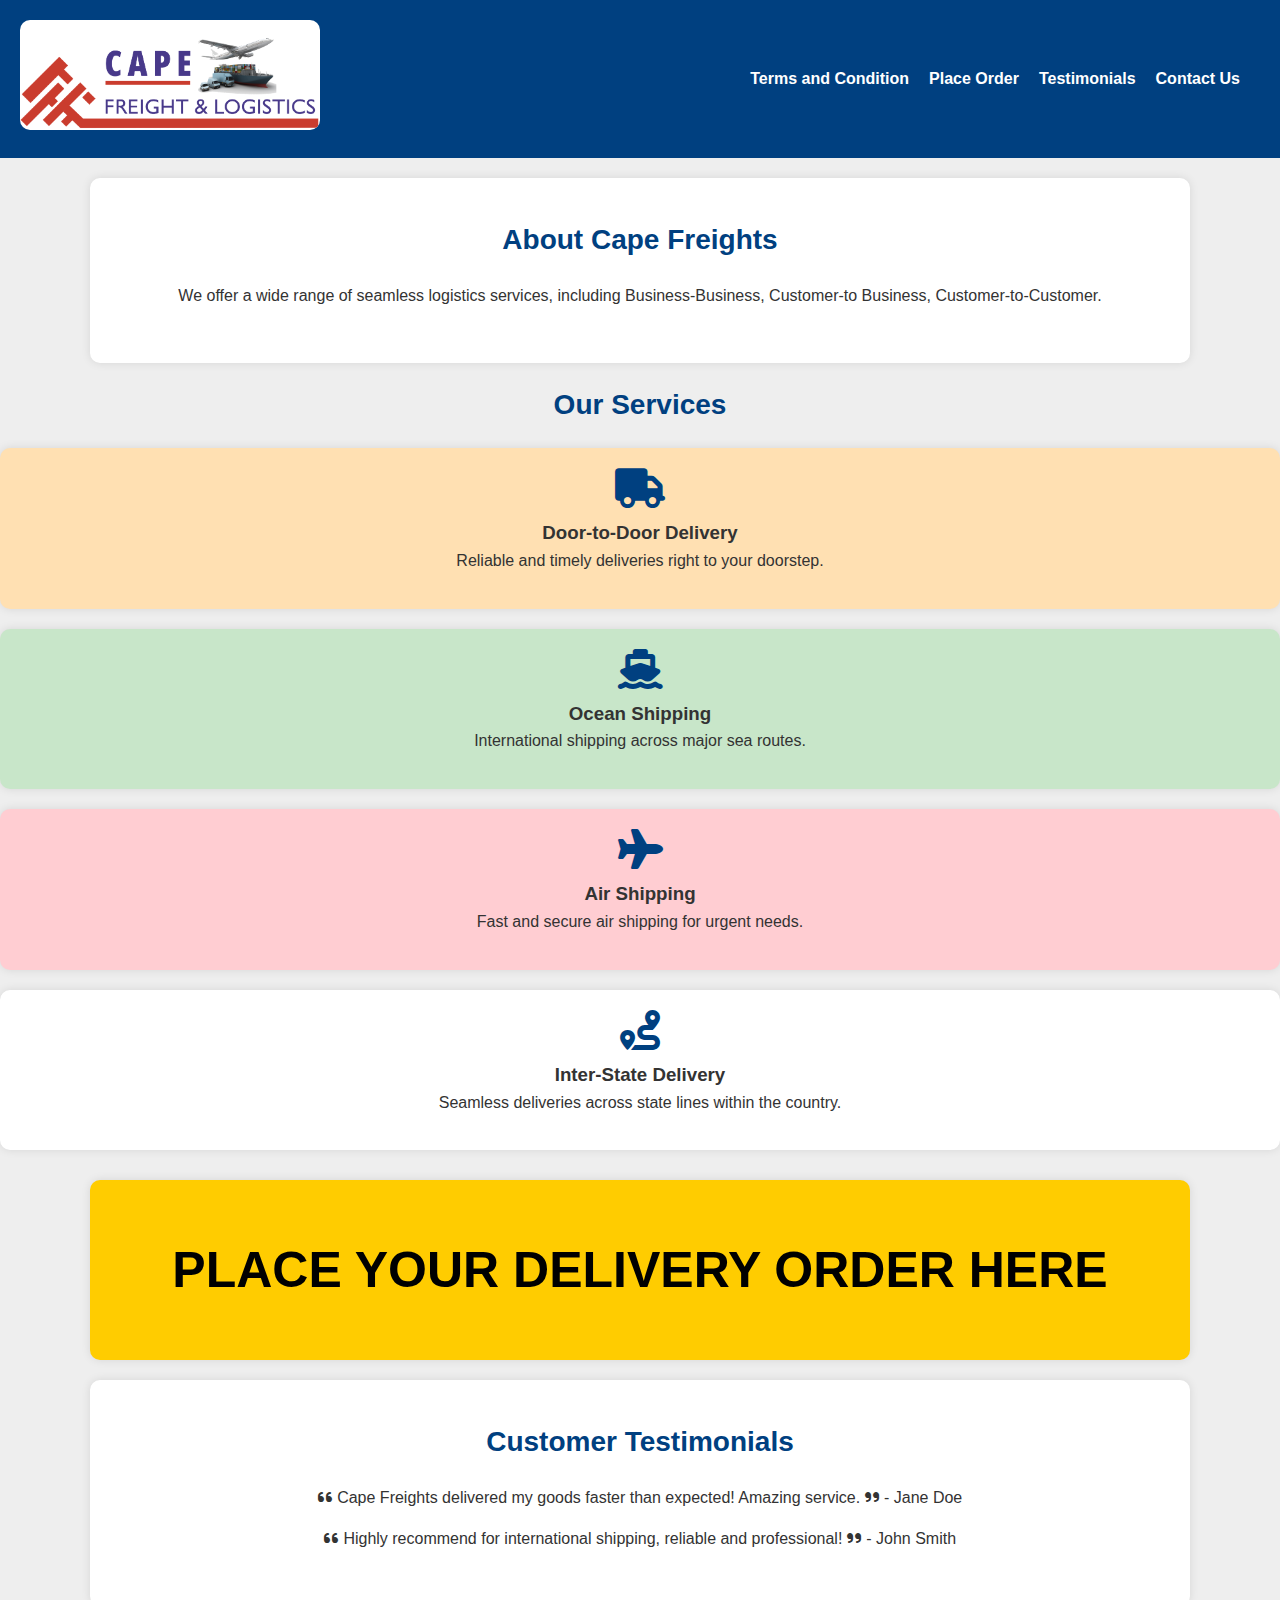
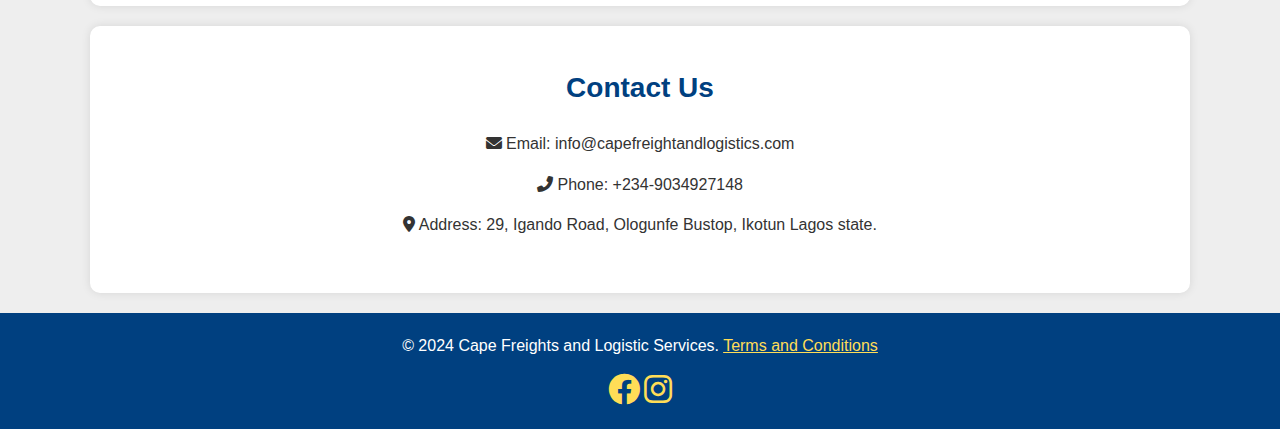
<file: index.html>
<!DOCTYPE html>
<html lang="en">
<head>
    <meta charset="UTF-8">
    <meta name="viewport" content="width=device-width, initial-scale=1.0">
    <title>Cape Freights and Logistic Services</title>
    <!-- Link to Font Awesome for social icons and service icons -->
    <link rel="stylesheet" href="https://cdnjs.cloudflare.com/ajax/libs/font-awesome/6.0.0-beta3/css/all.min.css">
    <link rel="stylesheet" href="capewebmob.css">
</head>
<body>

    <!-- Header with Logo -->
    <header>
        <div class="logo">
            <a href="/">
                <img src="SHip WIth Cape Logo.png" alt="Cape Freights Logo">
            </a>
        </div>
        <nav>
            <ul>
                <li><a href="terms_condition.html">Terms and Condition</a></li>
                <li><a href="getquote.html">Place Order</a></li>
                <li><a href="#testimonials">Testimonials</a></li>
                <li><a href="#contact">Contact Us</a></li>
            </ul>
        </nav>
    </header>

    <!-- About the Company -->
    <section id="about" class="section">
        <h2>About Cape Freights</h2>
        <p>We offer a wide range of seamless logistics services, including Business-Business, Customer-to Business, Customer-to-Customer.</p>
    </section>

    <!-- Services Offered -->
    <section id="services" class="SECTION" class="section">
        <h2>Our Services</h2>
        <div class="service-item">
            <i class="fas fa-truck fa-2x"></i>
            <h3>Door-to-Door Delivery</h3>
            <p>Reliable and timely deliveries right to your doorstep.</p>
        </div>
        <div class="service-item">
            <i class="fas fa-ship fa-2x"></i>
            <h3>Ocean Shipping</h3>
            <p>International shipping across major sea routes.</p>
        </div>
        <div class="service-item">
            <i class="fas fa-plane fa-2x"></i>
            <h3>Air Shipping</h3>
            <p>Fast and secure air shipping for urgent needs.</p>
        </div>
        <div class="service-item">
            <i class="fas fa-route fa-2x"></i>
            <h3>Inter-State Delivery</h3>
            <p>Seamless deliveries across state lines within the country.</p>
        </div>
    </section>

    <!-- Get a Quote Section -->
    <section id="quote" class="section">
        <h1><a href="getquote.html">PLACE YOUR DELIVERY ORDER HERE</a></h1>
    </section>

    <!-- Testimonials -->
    <section id="testimonials" class="section">
        <h2>Customer Testimonials</h2>
        <p><i class="fas fa-quote-left"></i> Cape Freights delivered my goods faster than expected! Amazing service. <i class="fas fa-quote-right"></i> - Jane Doe</p>
        <p><i class="fas fa-quote-left"></i> Highly recommend for international shipping, reliable and professional! <i class="fas fa-quote-right"></i> - John Smith</p>
    </section>

    <!-- Contact Information -->
    <section id="contact" class="section">
        <h2>Contact Us</h2>
        <p><i class="fas fa-envelope"></i> Email: info@capefreightandlogistics.com</p>
        <p><i class="fas fa-phone-alt"></i> Phone: +234-9034927148</p>
        <p><i class="fas fa-map-marker-alt"></i> Address: 29, Igando Road, Ologunfe Bustop, Ikotun Lagos state.</p>
    </section>

    <!-- Footer with Social Media Links -->
    <footer>
        <p>&copy; 2024 Cape Freights and Logistic Services. <a href="#terms">Terms and Conditions</a></p>
        <!-- Social Media Links -->
        <div class="social-links">
            <a href="https://www.facebook.com/capefreights" target="_blank"><i class="fab fa-facebook fa-2x"></i></a>
            <a href="https://www.instagram.com/capefreights" target="_blank"><i class="fab fa-instagram fa-2x"></i></a>
        </div>
    </footer>

</body>
</html>
</file>
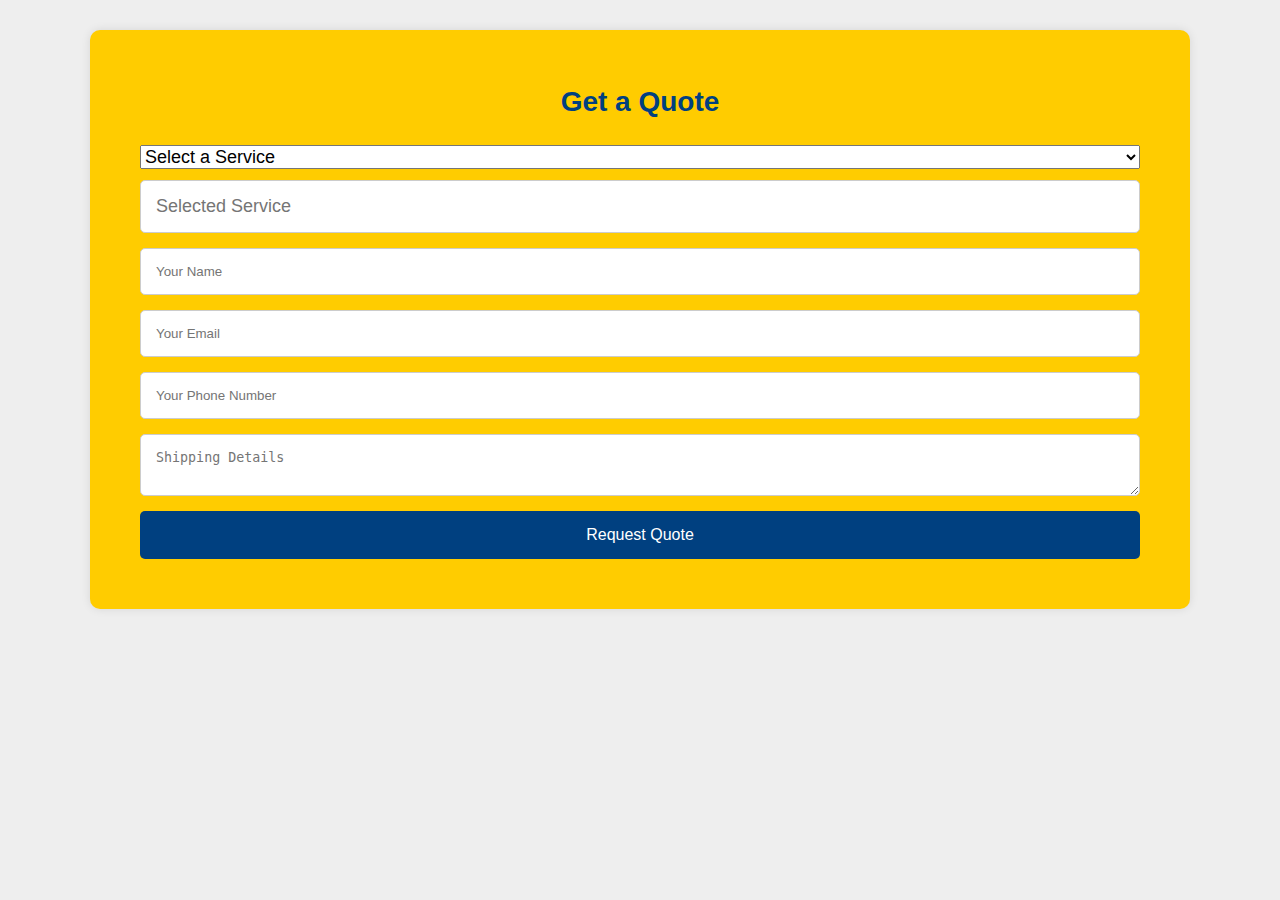
<file: getquote.html>
<!DOCTYPE html>
<html lang="en">
<head>
    <meta charset="UTF-8">
    <meta name="viewport" content="width=device-width, initial-scale=1.0">
    <title>Cape Freights and Logistic Services</title>
    <!-- Link to Font Awesome for icons -->
    <link rel="stylesheet" href="https://cdnjs.cloudflare.com/ajax/libs/font-awesome/6.0.0-beta3/css/all.min.css">
    <link rel="stylesheet" href="capewebmob.css">
</head>
<body>

    <!-- Get a Quote Section with Additional Address Inputs -->
    <section id="quote" class="section">
        <h2>Get a Quote</h2>
        <form id="quote-form" action="#" method="post">
            <!-- Dropdown for Service Selection -->
            <select id="service-dropdown" name="service-type" required style="width: 100%; font-size: 18px;">
                <option value="" disabled selected>Select a Service</option>
                <option value="door-to-door">Door-to-Door Delivery</option>
                <option value="ocean-shipping">Ocean Shipping</option>
                <option value="air-shipping">Air Shipping</option>
                <option value="interstate-delivery">Inter-State Delivery</option>
            </select>

            <!-- Selected service will appear here -->
            <input type="text" id="selected-service" name="selected-service" placeholder="Selected Service" readonly style="width: 100%; font-size: 18px; margin-top: 10px;">

            <!-- Other Inputs -->
            <input type="text" name="name" placeholder="Your Name" required>
            <input type="email" name="email" placeholder="Your Email" required>
            <input type="tel" name="phone" placeholder="Your Phone Number" required>

            <!-- Address Inputs (Initially Hidden) -->
            <div id="address-fields" style="display:none;">
                <!-- Country -->
                <input type="text" id="country" name="country" placeholder="Country" style="width: 100%;">
                <!-- State -->
                <input type="text" id="state" name="state" placeholder="State" style="width: 100%;">
                <!-- Province or Local Government -->
                <input type="text" id="province" name="province" placeholder="Province or Local Government" style="width: 100%;">
                <!-- House Number -->
                <input type="text" id="house-number" name="house-number" placeholder="House Number" style="width: 100%;">
                <!-- Office or Home -->
                <select id="office-home" name="office-home" style="width: 100%;">
                    <option value="" disabled selected>Is it an Office or Home?</option>
                    <option value="office">Office</option>
                    <option value="home">Home</option>
                </select>
                <!-- Building Number -->
                <input type="text" id="building-number" name="building-number" placeholder="Building Number" style="width: 100%;">
            </div>

            <textarea name="details" placeholder="Shipping Details" required></textarea>
            <button type="submit">Request Quote</button>
        </form>
    </section>

    <script>
        // Display selected service in another input box
        document.getElementById('service-dropdown').addEventListener('change', function() {
            const selectedService = this.options[this.selectedIndex].text;
            document.getElementById('selected-service').value = selectedService;

            // Show address fields for specific services and make required fields
            const addressFields = document.getElementById('address-fields');
            const serviceValue = this.value;

            // Reset required attributes
            document.querySelectorAll('#address-fields input, #address-fields select').forEach(input => {
                input.required = false;
                input.style.display = 'none'; // Hide all fields initially
            });

            addressFields.style.display = 'block'; // Show address fields

            // Determine which fields to show and make required based on the service
            if (serviceValue === 'ocean-shipping' || serviceValue === 'air-shipping') {
                // Require all fields for Ocean and Air Shipping
                ['country', 'state', 'province', 'house-number', 'office-home', 'building-number'].forEach(id => {
                    document.getElementById(id).required = true;
                    document.getElementById(id).style.display = 'block'; // Show these fields
                });
            } else if (serviceValue === 'door-to-door') {
                // Require State, Province, and Building Number for Door-to-Door Delivery
                ['state', 'province', 'building-number'].forEach(id => {
                    document.getElementById(id).required = true;
                    document.getElementById(id).style.display = 'block'; // Show these fields
                });
            } else if (serviceValue === 'interstate-delivery') {
                // Require State and Province for Inter-State Delivery
                ['state', 'province'].forEach(id => {
                    document.getElementById(id).required = true;
                    document.getElementById(id).style.display = 'block'; // Show these fields
                });
            }
        });

        // Confirmation before form submission
        document.getElementById('quote-form').addEventListener('submit', function(event) {
            // Gather form data for the confirmation dialog
            const service = document.getElementById('selected-service').value;
            const name = document.querySelector('input[name="name"]').value;
            const email = document.querySelector('input[name="email"]').value;
            const phone = document.querySelector('input[name="phone"]').value;
            const details = document.querySelector('textarea[name="details"]').value;

            // Create a confirmation message
            const confirmationMessage = `
                Please confirm your details:\n
                Service: ${service}\n
                Name: ${name}\n
                Email: ${email}\n
                Phone: ${phone}\n
                Shipping Details: ${details}\n
                \n
                Do you want to submit this information?`;

            // Display the confirmation dialog
            const userConfirmed = confirm(confirmationMessage);

            // If the user cancels, prevent the form submission
            if (!userConfirmed) {
                event.preventDefault();
            }
        });
    </script>
    <script src="script.js"></script>
</body>
</html>
</file>
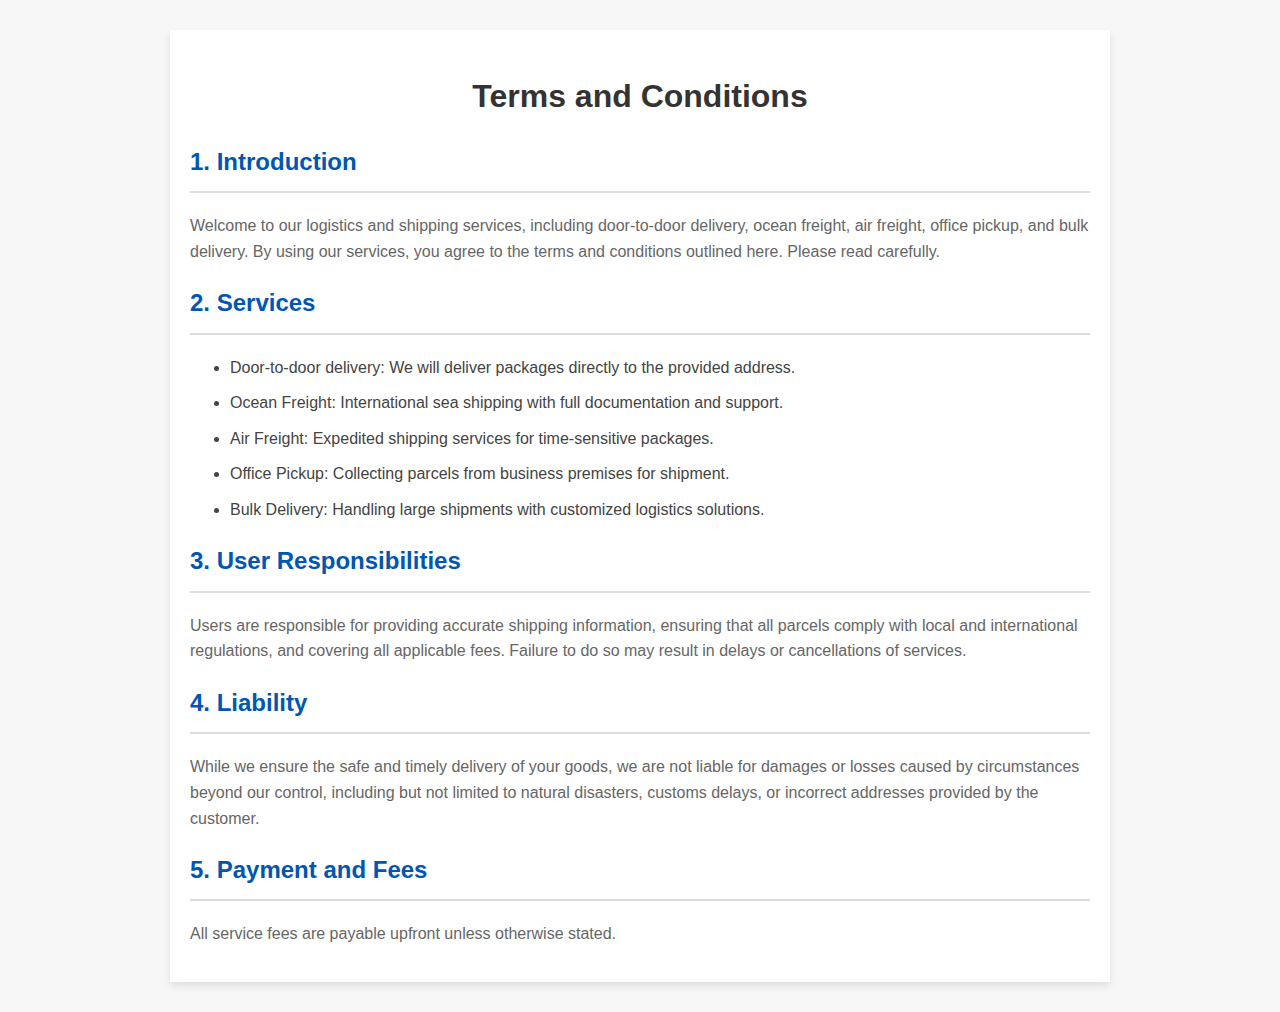
<file: terms_condition.html>
<!DOCTYPE html>
<html lang="en">

<head>
    <meta charset="UTF-8">
    <meta name="viewport" content="width=device-width, initial-scale=1.0">
    <title>Terms and Conditions</title>
    <style>
        body {
            font-family: Arial, sans-serif;
            line-height: 1.6;
            background-color: #f7f7f7;
            margin: 0;
            padding: 0;
        }

        .container {
            max-width: 900px;
            margin: 30px auto;
            padding: 20px;
            background-color: white;
            box-shadow: 0 4px 8px rgba(0, 0, 0, 0.1);
        }

        h1 {
            text-align: center;
            color: #333;
            margin-bottom: 20px;
        }

        h2 {
            color: #0056b3;
            margin-bottom: 15px;
        }

        p {
            margin-bottom: 15px;
            color: #666;
        }

        ul {
            margin-bottom: 20px;
        }

        ul li {
            margin-bottom: 10px;
            color: #444;
        }

        .section-title {
            border-bottom: 2px solid #ddd;
            padding-bottom: 10px;
            margin-bottom: 20px;
            font-weight: bold;
            color: #0056b3;
        }

        .footer {
            text-align: center;
            margin-top: 40px;
            font-size: 14px;
            color: #999;
        }
    </style>
</head>

<body>
    <div class="container">
        <h1>Terms and Conditions</h1>

        <div class="section">
            <h2 class="section-title">1. Introduction</h2>
            <p>Welcome to our logistics and shipping services, including door-to-door delivery, ocean freight, air freight, office pickup, and bulk delivery. By using our services, you agree to the terms and conditions outlined here. Please read carefully.</p>
        </div>

        <div class="section">
            <h2 class="section-title">2. Services</h2>
            <ul>
                <li>Door-to-door delivery: We will deliver packages directly to the provided address.</li>
                <li>Ocean Freight: International sea shipping with full documentation and support.</li>
                <li>Air Freight: Expedited shipping services for time-sensitive packages.</li>
                <li>Office Pickup: Collecting parcels from business premises for shipment.</li>
                <li>Bulk Delivery: Handling large shipments with customized logistics solutions.</li>
            </ul>
        </div>

        <div class="section">
            <h2 class="section-title">3. User Responsibilities</h2>
            <p>Users are responsible for providing accurate shipping information, ensuring that all parcels comply with local and international regulations, and covering all applicable fees. Failure to do so may result in delays or cancellations of services.</p>
        </div>

        <div class="section">
            <h2 class="section-title">4. Liability</h2>
            <p>While we ensure the safe and timely delivery of your goods, we are not liable for damages or losses caused by circumstances beyond our control, including but not limited to natural disasters, customs delays, or incorrect addresses provided by the customer.</p>
        </div>

        <div class="section">
            <h2 class="section-title">5. Payment and Fees</h2>
            <p>All service fees are payable upfront unless otherwise stated.
</file>
<file: capewebmob.css>
/* Global reset and box-sizing */
* {
    margin: 0;
    padding: 0;
    box-sizing: border-box;
}

body {
    font-family: Arial, sans-serif;
    line-height: 1.6;
    background-color: #eeeeee;
    color: #333;
    animation: fadeIn 2s ease-in-out;
}

@keyframes fadeIn {
    from { opacity: 0; }
    to { opacity: 1; }
}

/* HEADER */
header {
    background-color: #004080;
    color: white;
    padding: 20px;
    display: flex;
    justify-content: space-between;
    align-items: center;
    flex-wrap: wrap;
    animation: slideIn 2s ease-in-out;
}

@keyframes slideIn {
    from { transform: translateY(-100%); }
    to { transform: translateY(0); }
}

header .logo img {
    max-width: 300px;
    height: auto;
    background-color: white;
    border-radius: 10px;
    animation: zoomIn 2s ease;
}

@keyframes zoomIn {
    from { transform: scale(0.8); opacity: 0; }
    to { transform: scale(1); opacity: 1; }
}

nav ul {
    list-style: none;
    display: flex;
    flex-wrap: wrap;
}

nav ul li {
    margin-right: 20px;
}

nav ul li a {
    color: white;
    text-decoration: none;
    font-weight: bold;
}

nav ul li a:hover {
    color: #ffdd57;
}

/* SECTION */
.section {
    padding: 40px 20px;
    margin: 20px auto;
    max-width: 1100px;
    background-color: #fff;
    border-radius: 10px;
    box-shadow: 0 0 10px rgba(0, 0, 0, 0.1);
    animation: fadeInUp 1.5s ease;
}

@keyframes fadeInUp {
    from { opacity: 0; transform: translateY(20px); }
    to { opacity: 1; transform: translateY(0); }
}

h2 {
    font-size: 28px;
    margin-bottom: 20px;
    color: #004080;
    text-align: center;
}

p {
    font-size: 16px;
    margin-bottom: 15px;
    text-align: center;
}

/* SERVICE ITEMS with Different Background Colors */
.service-item {
    background: #fff;
    padding: 20px;
    margin-bottom: 20px;
    border-radius: 10px;
    text-align: center;
    box-shadow: 0 0 10px rgba(0, 0, 0, 0.1);
    transition: transform 0.3s ease-in-out;
    animation: bounceIn 2s ease;
}

@keyframes bounceIn {
    0% { transform: scale(0.8); opacity: 0; }
    50% { transform: scale(1.1); opacity: 1; }
    100% { transform: scale(1); opacity: 1; }
}

.service-item:nth-child(1) {
    background-color: #e1f5fe; /* Light Blue */
}

.service-item:nth-child(2) {
    background-color: #ffe0b2; /* Light Orange */
}

.service-item:nth-child(3) {
    background-color: #c8e6c9; /* Light Green */
}

.service-item:nth-child(4) {
    background-color: #ffcdd2; /* Light Red */
}

.service-item i {
    color: #004080;
    font-size: 40px;
    margin-bottom: 10px;
}

.service-item:hover {
    transform: translateY(-10px);
}

/* QUOTE SECTION */
#quote {
    background-color: #ffcc00; /* Standout background color */
    color: #000;
    text-align: center;
    padding: 50px;
    margin-top: 30px;
    border-radius: 10px;
    animation: fadeInDown 1.5s ease;
}

@keyframes fadeInDown {
    from { opacity: 0; transform: translateY(-30px); }
    to { opacity: 1; transform: translateY(0); }
}

#quote h1 {
    font-size: 50px;
    margin: 0;
}

#quote a {
    text-decoration: none; /* Remove underline */
    color: #000; /* Change text color */
    transition: color 0.3s ease;
}

#quote a:hover {
    color: #ff6600; /* Change color on hover */
}

/* TESTIMONIALS SECTION */
#testimonials {
    animation: slideUp 2s ease;
}

@keyframes slideUp {
    from { opacity: 0; transform: translateY(50px); }
    to { opacity: 1; transform: translateY(0); }
}

/* FORM */
form input, form textarea {
    display: block;
    width: 100%;
    margin-bottom: 15px;
    padding: 15px;
    border-radius: 5px;
    border: 1px solid #ccc;
}

form button {
    background-color: #004080;
    color: white;
    border: none;
    padding: 15px;
    width: 100%;
    cursor: pointer;
    border-radius: 5px;
    font-size: 16px;
    transition: background-color 0.3s ease-in-out;
}

form button:hover {
    background-color: #002b55;
}

/* CONTACT SECTION */
#contact {
    animation: fadeInFromLeft 2s ease;
}

@keyframes fadeInFromLeft {
    from { opacity: 0; transform: translateX(-100px); }
    to { opacity: 1; transform: translateX(0); }
}

/* FOOTER */
footer {
    background-color: #004080;
    color: white;
    padding: 20px;
    text-align: center;
}

footer a {
    color: #ffdd57;
    text-decoration: underline;
}

footer a:hover {
    text-decoration: none;
}

/* Responsive adjustments for mobile screens */
@media (max-width: 768px) {
    header {
        flex-direction: column;
        text-align: center;
    }

    nav ul {
        flex-direction: column;
        padding: 0;
    }

    nav ul li {
        margin-right: 0;
        margin-bottom: 10px;
    }

    h2 {
        font-size: 22px;
    }

    p {
        font-size: 14px;
    }

    form input, form textarea, form button {
        padding: 10px;
        font-size: 14px;
    }

    .service-item {
        padding: 15px;
    }

    .service-item i {
        font-size: 30px;
    }

    #quote h1 {
        font-size: 30px;
    }
}

/* Further adjustments for very small screens (mobile) */
@media (max-width: 480px) {
    h2 {
        font-size: 20px;
    }

    p {
        font-size: 13px;
    }

    nav ul li {
        margin-bottom: 5px;
    }

    form input, form textarea, form button {
        padding: 8px;
        font-size: 12px;
    }

    .service-item {
        padding: 10px;
    }

    .service-item i {
        font-size: 25px;
    }

    #quote h1 {
        font-size: 25px;
    }
}
</file>
